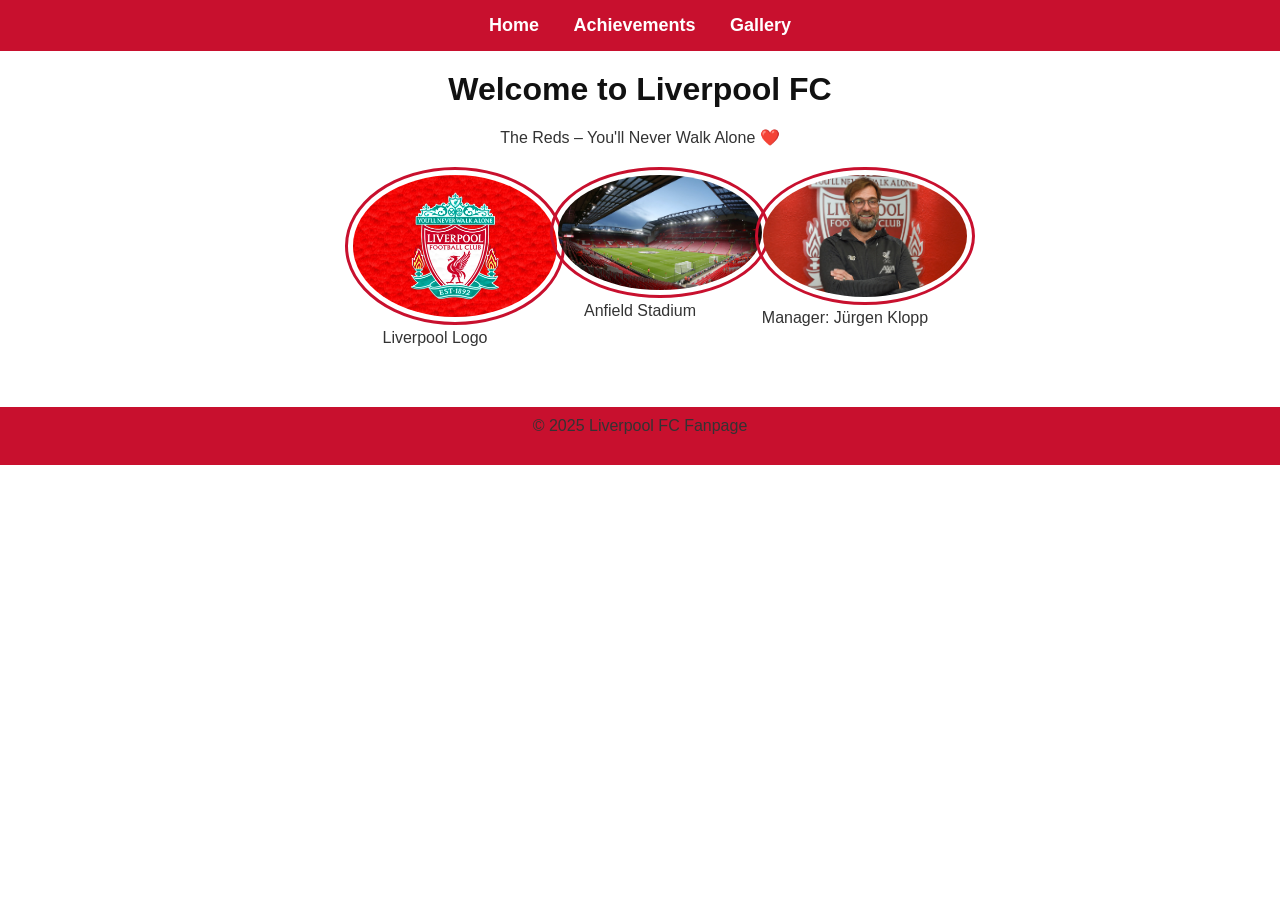
<file: index.html>
<!DOCTYPE html>
<html lang="en">
<head>
  <meta charset="UTF-8">
  <meta name="viewport" content="width=device-width, initial-scale=1.0">
  <title>Liverpool FC - Home</title>
  <link rel="stylesheet" href="style.css">
</head>
<body>
  <a href="#main" class="skip">Skip to Main Content</a>

  <nav>
    <a href="index.html">Home</a>
    <a href="about.html">Achievements</a>
    <a href="gallery.html">Gallery</a>
  </nav>

  <main id="main">
    <h1>Welcome to Liverpool FC</h1>
    <p>The Reds – You'll Never Walk Alone ❤️</p>

    <div class="flex">
      <div>
        <img src="img/logo.jpg" alt="Liverpool Logo">
        <p>Liverpool Logo</p>
      </div>
      <div>
        <img src="img/stadium.jpg" alt="Anfield Stadium">
        <p>Anfield Stadium</p>
      </div>
      <div>
        <img src="img/klopp.jpg" alt="Jurgen Klopp">
        <p>Manager: Jürgen Klopp</p>
      </div>
    </div>
  </main>

  <footer>
    <p>© 2025 Liverpool FC Fanpage</p>
  </footer>
</body>
</html>
</file>
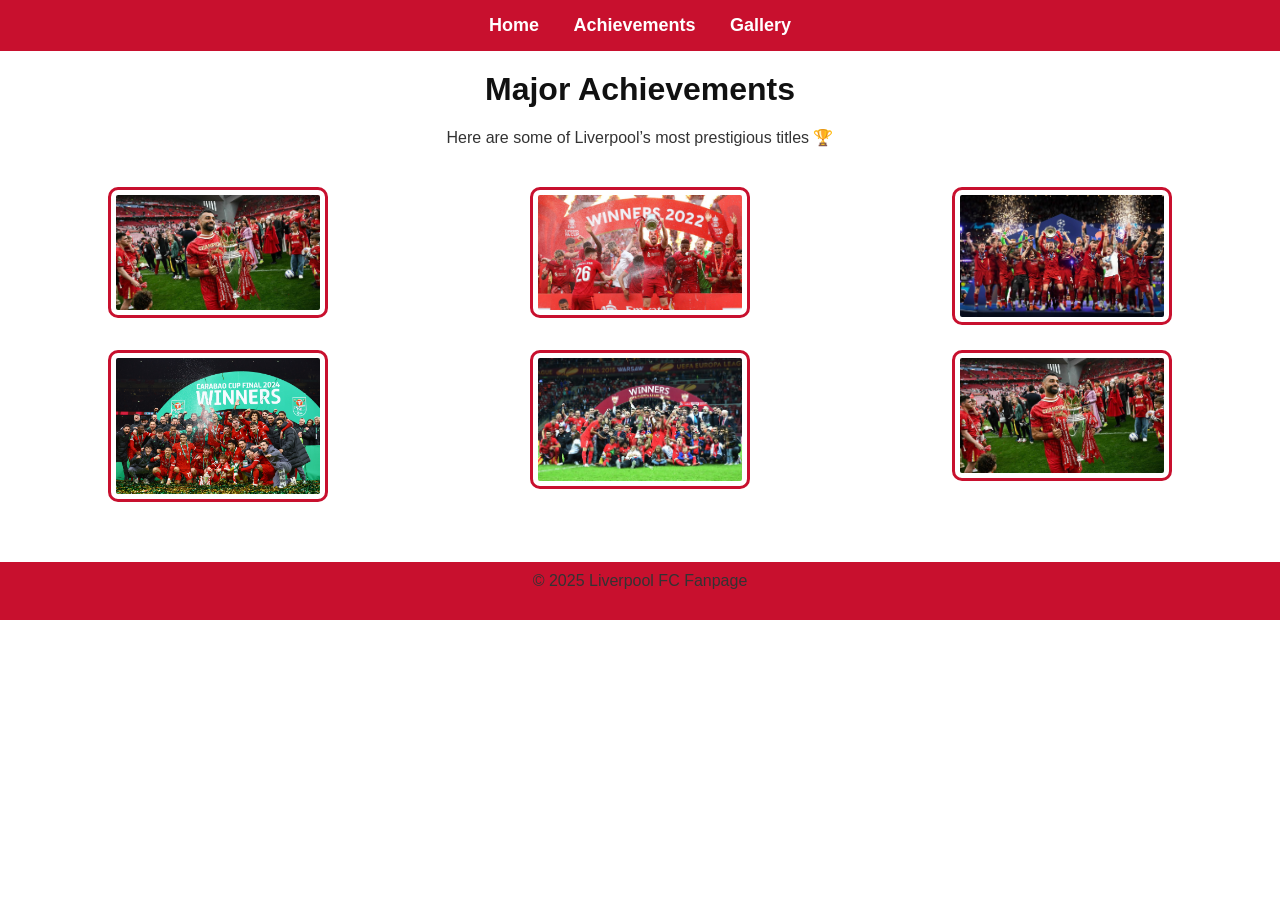
<file: about.html>
<!DOCTYPE html>
<html lang="en">
<head>
  <meta charset="UTF-8">
  <meta name="viewport" content="width=device-width, initial-scale=1.0">
  <title>Liverpool FC - Achievements</title>
  <link rel="stylesheet" href="style.css">
</head>
<body>
  <a href="#main" class="skip">Skip to Main Content</a>

  <nav>
    <a href="index.html">Home</a>
    <a href="about.html">Achievements</a>
    <a href="gallery.html">Gallery</a>
  </nav>

  <main id="main">
    <h1>Major Achievements</h1>
    <p>Here are some of Liverpool’s most prestigious titles 🏆</p>

    <div class="grid">
      <img src="img/premier-league.jpg" alt="Premier League">
      <img src="img/fa-cup.jpg" alt="FA Cup">
      <img src="img/ucl.jpeg" alt="EFL Cup">
      <img src="img/efl-cup.jpg" alt="Champions League">
      <img src="img/europa.jpeg" alt="UEFA Super Cup">
      <img src="img/premier-league.jpg" alt="FIFA Club World Cup">
    </div>
  </main>

  <footer>
    <p>© 2025 Liverpool FC Fanpage</p>
  </footer>
</body>
</html>
</file>
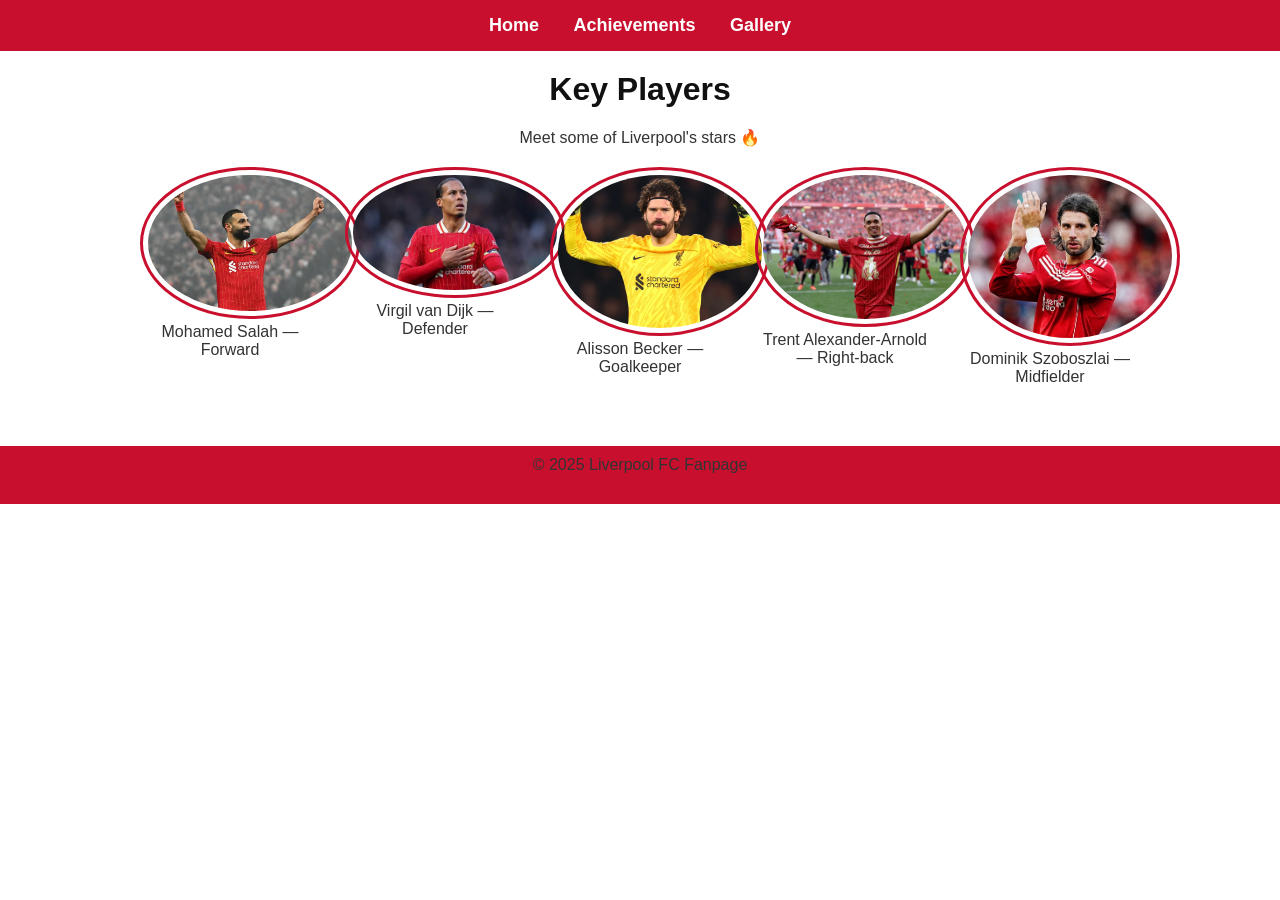
<file: gallery.html>
<!DOCTYPE html>
<html lang="en">
<head>
  <meta charset="UTF-8">
  <meta name="viewport" content="width=device-width, initial-scale=1.0">
  <title>Liverpool FC - Gallery</title>
  <link rel="stylesheet" href="style.css">
</head>
<body>
  <a href="#main" class="skip">Skip to Main Content</a>

  <nav>
    <a href="index.html">Home</a>
    <a href="about.html">Achievements</a>
    <a href="gallery.html">Gallery</a>
  </nav>

  <main id="main">
    <h1>Key Players</h1>
    <p>Meet some of Liverpool's stars 🔥</p>

    <div class="flex">
      <div>
        <img src="img/salah.webp" alt="Mohamed Salah">
        <p>Mohamed Salah — Forward</p>
      </div>
      <div>
        <img src="img/vandijk.jpg" alt="Virgil van Dijk">
        <p>Virgil van Dijk — Defender</p>
      </div>
      <div>
        <img src="img/alisson.webp" alt="Alisson Becker">
        <p>Alisson Becker — Goalkeeper</p>
      </div>
      <div>
        <img src="img/trent.jpg" alt="Trent Alexander-Arnold">
        <p>Trent Alexander-Arnold — Right-back</p>
      </div>
      <div>
        <img src="img/szoboszlai.avif" alt="Dominik Szoboszlai">
        <p>Dominik Szoboszlai — Midfielder</p>
      </div>
    </div>
  </main>

  <footer>
    <p>© 2025 Liverpool FC Fanpage</p>
  </footer>
</body>
</html>
</file>
<file: style.css>
* {
  box-sizing: border-box;
  margin: 0;
  padding: 0;
  font-family: Arial, sans-serif;
}

.skip {
  position: absolute;
  top: -40px;
  left: 10px;
  background: yellow;
  color: black;
  padding: 8px 12px;
  border-radius: 5px;
  text-decoration: none;
}
.skip:focus {
  top: 10px;
}

nav {
  background-color: #c8102e;
  padding: 15px;
  text-align: center;
}
nav a {
  color: white;
  text-decoration: none;
  margin: 0 15px;
  font-weight: bold;
  font-size: 18px;
}
nav a:hover {
  color: #00b2a9;
  transition: 0.3s;
}

h1, h2 {
  text-align: center;
  margin: 20px 0;
  color: #111;
}
p {
  text-align: center;
  margin-bottom: 20px;
  color: #333;
}

img {
  width: 220px;
  border: 3px solid #c8102e;
  padding: 5px;
  border-radius: 10px;
  transition: transform 0.3s;
}
img:hover {
  transform: scale(1.08);
}

.grid {
  display: grid;
  grid-template-columns: repeat(3, 1fr);
  gap: 25px;
  justify-items: center;
  padding: 20px;
}

.flex {
  display: flex;
  flex-wrap: wrap;
  justify-content: center;
  gap: 25px;
  margin: 20px;
}

.flex div {
  text-align: center;
  width: 180px;
}

.flex img:nth-child(odd) {
  border-radius: 50%;
}
.flex img:nth-child(even) {
  border-radius: 12px;
}

footer {
  text-align: center;
  background-color: #c8102e;
  color: white;
  padding: 10px;
  margin-top: 40px;
}
</file>
